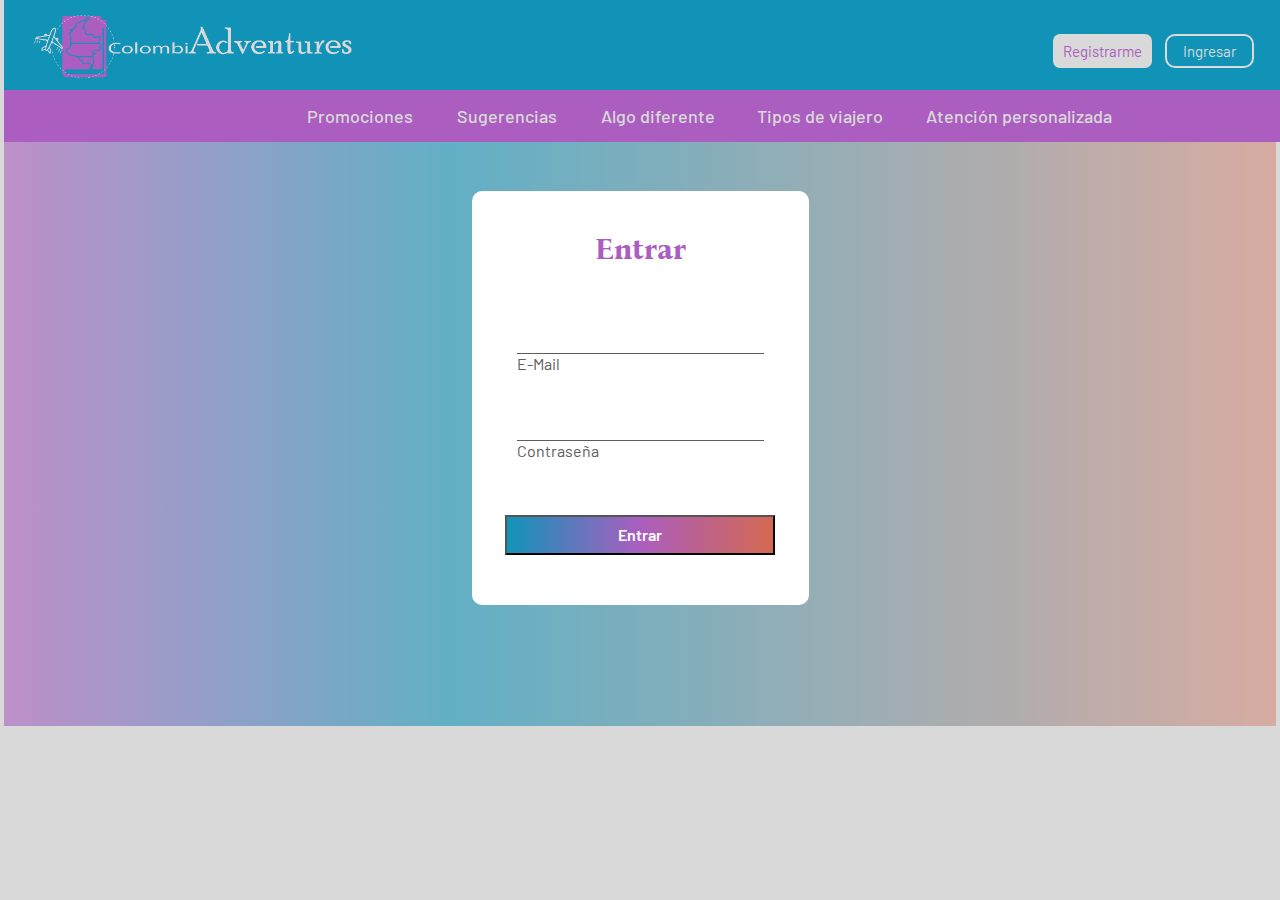
<file: pages/login.html>
<!DOCTYPE html>
<html lang="es">
<head>
    <meta charset="UTF-8">
    <meta http-equiv="X-UA-Compatible" content="IE=edge">
    <meta name="viewport" content="width=device-width, initial-scale=1.0">
    <link rel="stylesheet" href="../css/style.css">
    <!--FUENTES DE LETRA -->
    <link rel="preconnect" href="https://fonts.googleapis.com">
    <link rel="preconnect" href="https://fonts.gstatic.com" crossorigin>
    <link href="https://fonts.googleapis.com/css2?family=Bona+Nova&display=swap" rel="stylesheet">
    <link rel="preconnect" href="https://fonts.googleapis.com">
    <link rel="preconnect" href="https://fonts.gstatic.com" crossorigin>
    <link href="https://fonts.googleapis.com/css2?family=Barlow:ital,wght@0,100;0,200;0,300;0,400;1,100;1,200;1,300;1,400&family=Bona+Nova&display=swap" rel="stylesheet">
    <link rel="icon" type="image/x-icon" href="#" />
    <title>ColombiAdventures</title>
</head>

<body>

    <header>
        <div>
        <img class="isologo" src="../assets/img/isologo.png" alt="logo-ColombiAdventures">
        </div>
        <ul>
            <li class="btnRegistrar"><a href="../pages/registro.html">Registrarme</a></li>
            <li class="btnIngresar"><a href="./pages/login.html">Ingresar</a></li>
        </ul>
    </header>

    <nav class="menu">
        <ul>
            <li> <a href="../index.html#sect-2">Promociones</a></li>
            <li> <a href="../index.html#sect-3">Sugerencias</a></li>
            <li> <a href="../index.html#sect-4">Algo diferente</a> </li>
            <li> <a href="../index.html#sect-5">Tipos de viajero</a> </li>
            <li> <a href="../index.html#sect-6">Atención personalizada</a> </li>
        </ul>
    </nav>

    <nav class="login">
    <form action="" method="POST" id="form">
        <div class="formaslog">
            <h1 class="h1log">Entrar</h1>
            <div class="grupo">
                <input class="loginput" type="email" name="" id="name" required><span class="barra"></span>
                <label class="labin" for="">E-Mail</label>
            </div>
            <div class="grupo">
                <input class="loginput" type="text" name="" id="name" required><span class="barra"></span>
                <label class="labin" for="">Contraseña</label>
            </div>
            <br>
            <button class="btnlogin" type="button">Entrar</button>
        </div>
    </form>
</nav>
</body>
</file>
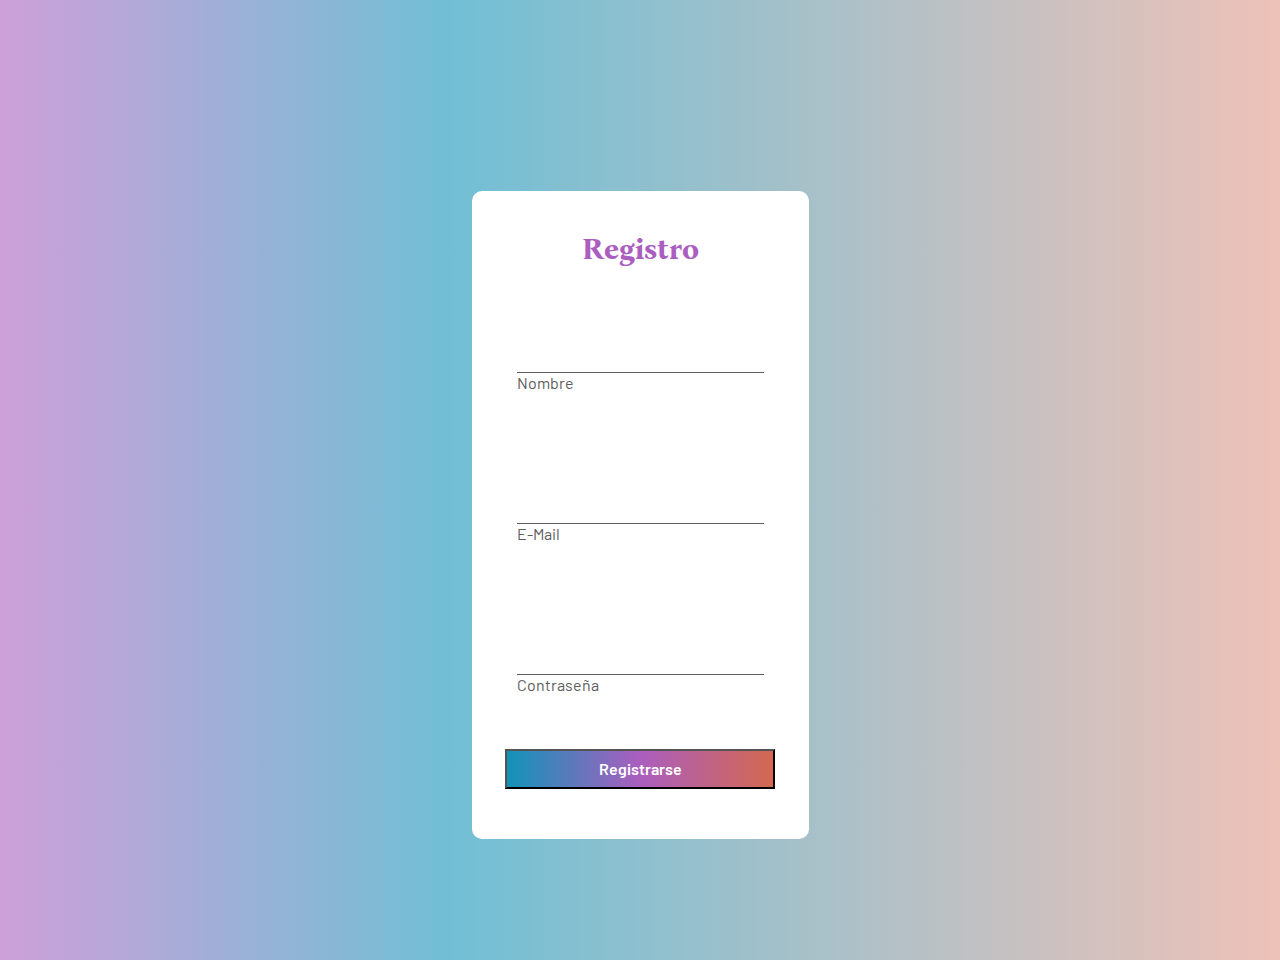
<file: pages/registro.html>
<!DOCTYPE html>
<html lang="es">
<head>
    <meta charset="UTF-8">
    <meta http-equiv="X-UA-Compatible" content="IE=edge">
    <meta name="viewport" content="width=device-width, initial-scale=1.0">
    <link rel="stylesheet" href="../css/style.css">
    <!--FUENTES DE LETRA -->
    <link rel="preconnect" href="https://fonts.googleapis.com">
    <link rel="preconnect" href="https://fonts.gstatic.com" crossorigin>
    <link href="https://fonts.googleapis.com/css2?family=Bona+Nova&display=swap" rel="stylesheet">
    <link rel="preconnect" href="https://fonts.googleapis.com">
    <link rel="preconnect" href="https://fonts.gstatic.com" crossorigin>
    <link href="https://fonts.googleapis.com/css2?family=Barlow:ital,wght@0,100;0,200;0,300;0,400;1,100;1,200;1,300;1,400&family=Bona+Nova&display=swap" rel="stylesheet">
    <link rel="icon" type="image/x-icon" href="../assets/img/isotipo.png" />
    <title></title>
</head>

<body class="login">

    <form action="" method="POST" id="form">
        <div class="formaslog">
            <h1 class="h1log">Registro</h1>
            <br>
            <div class="grupo">
                <input class="loginput" type="text" name="" id="name" required><span class="barra"></span>
                <label class="labin" for="name">Nombre</label>
            </div>
            <br>
            <div class="grupo">
                <input class="loginput" type="email" name="" id="mail" required><span class="barra"></span>
                <label class="labin" for="mail">E-Mail</label>
            </div>
            <br>
            <div class="grupo">
                <input class="loginput" type="text" name="" id="password" required><span class="barra"></span>
                <label class="labin" for="password">Contraseña</label>
            </div>
            <br>
            <button class="btnlogin" type="button">Registrarse</button>

        </div>
    </form>

</body>
</file>
<file: css/style.css>
/*FUENTES DEL PROYECTO
font-family: 'Bona Nova', serif; -> Titulos
font-family: 'Barlow', sans-serif; -> Contenido

*/
*{
    margin: 0;
    padding: auto;
    box-sizing: border-box;
}
body{
    background-color: #D9D9D9;
    padding: 0 0.3%;
    position: absolute;
    width: 100%;
    height: auto;
}
/*--------------------------------------ESTILOS HEADER Y MENÚ---------------------------------------*/
header{
    width: 100%;
    height: auto;
    background-color: #1193B8;
    overflow: hidden;
    position: fixed;
    z-index: 2;
}
.isologo{
    padding: 15px;
    float:left;
    display: inline;
    float: left;
    width: 350px;
    height: auto;
    margin-left: 1%;
}
.btnRegistrar, .btnIngresar{
    text-align: right;
    align-items: end;
}
header ul{
    padding: 15px;
    margin: 10px;
    float: right;
    list-style: none;
    font-family: 'Barlow', sans-serif;
    margin-top: 2%;
 }
 header ul li{
    display: inline;
    padding: 5px;
 }
 a{
    text-decoration: none;
}
.btnRegistrar a{
    background-color: #D9D9D9;
    padding: 8px 10px;
    border-radius: 7px;
    color: #AB5EBF;
    font-size: 15px;
 }
 .btnIngresar a{
    border: 2px solid #D9D9D9;
    padding: 6px 16px;
    border-radius: 10px;
    color: #D9D9D9;
    font-size: 15px;
    
 }

 .menu{
    padding: 15px 0;
    width: 100%;
    height: auto;
    background-color: #AB5EBF;
    margin-top: 90px;
    z-index: 2;
    position: fixed;
    overflow: hidden;
 }

.menu ul li{
    display: inline;
    margin: 2%;
    font-family: 'Barlow', sans-serif;
    font-weight: 500;
 }
.menu ul li a{
    text-decoration: none;
    color: #D9D9D9;
    font-size: 18px;
 }
 .menu ul{
    margin: 0 auto;
    align-items: center;
    margin-left: 19%;

 }
 .menu ul li a:hover{
    color: #fff;
    font-weight: 600;
    font-size: 20px;
 }

/*--------------------------------------ESTILOS SECCIÓN 1 ---------------------------------------*/
.sect-1{
    height: 100%;
    width: 100%;
    align-content: baseline;
    display: flex;
    justify-content: center;
    justify-items: center;
    position: relative;
    margin-top: 10%;
}
.sect-1-promo{
    height: auto;
    width: 80%;
    text-align: center;
    color: #D9D9D9;
    position: absolute;
    top: 20%;
    font-size:30px;
    font-family: 'Barlow', sans-serif;
    box-shadow: 0px 1px 80px 2px rgba(0, 0, 0, 0.473);
    padding: 40px;
}

.img1{
    height: 100%;
    width: 100%;

}
.img2{
   
    height: 100%;
    width: 100%;
    
    }
.backgraund-1{
    height: auto;
    width: 100%;
    transition: 1s;
    background-size: cover;
}
.backgraund-2{
    height: auto;
    width: 100%;
    transition: 1s;
    background-size: cover;

}   
.backgraund-1:hover{
    transform: scale(1.006);
}
.backgraund-2:hover{
    transform: scale(1.006);
}
.sect-1 h1{
    text-align: center;
    font-size: 49px;
    color: #fff;
    text-shadow: 2px 2px 2px #000;
    padding: 10px;
    font-weight: 500;
    margin-top: 5px;
    padding: 10px;
    margin: 5px;
    font-style: oblique;
}
.sect-1 p{
    text-align: left;
    padding: 10px;
    text-align: center;
    padding: 10px;
    margin: 20px;
    
}
.sect-1 .text2-sect1{
    font-weight: 900;
    font-size: 45px;
    text-shadow: 3px 6px 10px #BF5037;
    color: #fff;
}
.sect-1 .text3-sect1{
    font-weight: 900;
    font-size: 30px;
    color: #AB5EBF;
    text-shadow: 2px 1px 2px #e39bf5;
    padding: 10px;
}
.sect-1 .action-1{
    border-radius: 10px;
    border: 1px solid #D9D9D9;
    padding: 10px;
    display: inline-block;
    margin-top: 5px;
    margin-left: 12px;
    background-color: #AB5EBF;
    box-shadow: 0 0px 2px 2px #AB5EBF;
    color: #D9D9D9;
    font-size: 22px;
}

.sect-1 .action-2{
    border-radius: 10px;
    border: 1px solid #AB5EBF;
    padding: 10px;
    display: inline-block;
    margin-top: 5px;
    margin-left: 100px;
    background-color: #D9D9D9;
    box-shadow: 0 0px 2px 2px #D9D9D9;
    color: #D36850;
    font-size: 22px;
}
.action-1:hover{
    background-color: #e39bf5;
    color: #AB5EBF;
}
.action-2:hover{
    background-color: #D36850;
    color: #D9D9D9;
}
/*--------------------------------------ESTILOS SECCIÓN 2 ---------------------------------------*/
.sect-2{
    background: #ac5ebf25;
    height: auto;
    padding: 5%;
    text-align: center;
    overflow: hidden;
}
.carrusel {
	width: 700px;
    height: auto;
	margin:50px auto 0;
	overflow: hidden;
    box-shadow: 5px 10px 20px#000;
}
.carrusel ul {
	display: flex;
	padding: 0;
	width: 600%;
	animation: slide 10s infinite alternate ease-in-out;
}
.carrusel li {
	width: 100%;
    height: auto;
	list-style: none;
}
.carrusel img {
	width: 100%;
    
}
@keyframes slide {
	0% {margin-left: 0%;}
    0% {margin-left: 0%;}

	25% {margin-left: -100%;}
    25% {margin-left: -100%;}
	
	50% {margin-left: -200%;}
    50% {margin-left: -200%;}

    70% {margin-left: -300%;}
	70% {margin-left: -300%;}

    80% {margin-left: -400%;}
	80% {margin-left: -400%;}

    90% {margin-left: -400%;}
    90% {margin-left: -400%;}

	100% {margin-left: -500%;}
	100% {margin-left: -500%;}
}


.title-promo{
    padding: 5px;
    margin: 5px;
    font-family: 'Bona Nova', serif;
    font-style: italic;
    font-weight: 500;
    font-size: 70px;
    line-height: 48px;
    color: #1193B8;
    margin-top: 2%;


}
.carru1{
    height: auto;
    width: 100%;
    background-color: #1193B8;
    padding-top: 2%;
    padding-bottom: 3%;
}

/*Textos*/
/*Titulo*/
.h2carru{
    text-align: center;
    font-family: 'Bona Nova', serif;
    font-weight: 600;
    font-size: 50px;
    padding: 20px;
    line-height: 29px;
    text-align: center;
    color: #D9D9D9;
}

/*Servicios incluidos*/
.pcarru{
    margin-top: 15px;
    margin-left: 30%;
    width: 300px;
    font-family: 'Barlow', sans-serif;
    font-weight: 100;
    font-size: 30px;
    text-align: left;
    color: #D9D9D9;
}
.carru1 .pcarru2, .pcarru3{
    margin-top: 5px;
    margin-left: 1%;
    font-family: 'Barlow', sans-serif;
    font-weight: 300;
}

/*Precio descuento*/
.pcarru2{
    font-size: 50px;
    text-align: left;
    color: #D9D9D9;
}
/*Precio Original*/
.pcarru3{
    padding-bottom: 50px;
    font-family: 'Barlow', sans-serif;
    font-size: 30px;
    text-align: left;
    color: #D9D9D9;
}
/*--------------------------------------ESTILOS SECCIÓN 3 ---------------------------------------*/
.sect-3{
    padding: 3%;
    height: auto;
    display: flex;
    background-color: #D9D9D9;
    justify-content: center;
   
    
   

}
.contenedor-sect-3{
    display: flex;
    flex-wrap: wrap;
    justify-content: center;
    justify-content: space-around;
    max-width: 2000px;
  


}


.visitar0-1{
    margin-bottom: 100px;
    background: url(../assets/img/Sugerencias.png);
    height: 820px;
    width: 820px;
    align-items: end;
    background-size: cover;
    display: flex;
    position: relative;
    
    
    

}

.visitar1-3{
    background: url(../assets/img/sect-3-quindio-pueblo.png);
    height: 820px;
    width: 820px;
    align-items: end;
    background-size: cover;
    display: flex;
    position: relative;
    
    

}

.visitar2-3{
    background: url(../assets/img/sect-3-faro-cartagena.png);
    height: 820px;
    width: 820px;
    background-size: cover;
    align-items: end;
    display: flex;
    position: relative;
    
    

}

.visitar3-3{
    background: url(../assets/img/sect-3-tatacoa-desert.png);
    height: 820px;
    width: 820px;
    background-size: cover;
    align-items: end;
    display: flex;
    position: relative;
    
   
}



.Textosec3{
    padding: 1%;
    height:3cm;
    font-family: 'Inter';
    font-style: normal;
    font-weight: 300;
    font-size: 24px;
    line-height: 29px;
    text-align: center;
    color: #FFFFFF;
    background-color: #1193B8;
    opacity: 60%;
    transition: 1s;
    
}

.Textosec3:hover{
    padding: 1%;
    height:8cm;
    width: 100%;
    font-family: 'Inter';
    font-style: normal;
    font-weight: 300;
    font-size: 24px;
    line-height: 29px;
    text-align: center;
    color: #FFFFFF;
    background-color: #1193B8;
    opacity: 100%;
    transition: 1s;
    
}

.t3{
    text-align: right;
}

.tt3{
    width: 100%;
    font-family: 'Inter';
    font-style: normal;
    font-weight: 300;
    font-size: 20px;
    line-height: 29px;
    text-align: center;
    color: #FFFFFF;
    background-color: #1193B8;
    opacity: 40%;
    transition: 1s;
    opacity: 0;
}

.tt3:hover{
    width: 98%;
    font-family: 'Inter';
    font-style: normal;
    font-weight: 300;
    font-size: 24px;
    line-height: 29px;
    text-align: center;
    color: #FFFFFF;
    background-color: #1193B8;
    opacity: 40%;
    transition: 1s;
    opacity: 100%;
}

/*--------------------------------------ESTILOS SECCIÓN 4 ---------------------------------------*/
.sect-4{
    height: auto;
    background-color: #D9D9D9;
   
}

.title-sect-4{
padding-top: 3%;
font-family: 'Bona Nova', serif;
font-weight: 600;
font-size: 50px;
text-align: center;
color: #AB5EBF;

}

.tsect-4{
font-family: 'Barlow', sans-serif; 
font-weight: 500;
font-size: 30px;
text-align: center;
color: #BF5037;


}

.contenedor-sect-4{
    background-color: #D9D9D9;
    padding: 5% 5% 15% 5%;
    justify-content: center;
    align-items: center;  
    font-family: 'Barlow', sans-serif; 
}

/*imagen 1*/
.lugar-1{
    background: url(../assets/img/sect-4-parque-el-cocuy.jpg);
    background-repeat: no-repeat;
    background-size: cover;
    height: 8cm;
    width: 100%;
    transition: 3s;
    object-fit: fill;
    border-radius: 5px;
    margin-bottom: 10%;
}

.lugar-1, .lugar-2, .lugar-3{
    padding: 2%;
}

.lugar-1:hover{
    height: 8.5cm;
    width: 100%;
    background: url(../assets/video/Nevados.gif);
    border-radius: none;
    background-size: cover;
    cursor: pointer;
}
.text-lugar-1{
    position: relative;
    top: 95%;
    padding: 5px;
    width: 100%;
    background: rgba(171, 94, 191, 0.94);
    box-shadow: 0px 4px 4px rgba(0, 0, 0, 0.5);
    border-radius: 40px;
}

/*imagen 2*/
.lugar-2{
    margin-top:15%;
    background: url(../assets/img/sect-4-barichara.png);
    background-repeat: no-repeat;
    background-size: cover;
    height: 8cm;
    width: 100%;
    transition: 3s;
    object-fit: fill;
    border-radius: 5px;
    margin-bottom: 10%;
}
.lugar-2:hover{
    height: 8.5cm;
    width: 100%;
    background: url(../assets/video/Barichara.gif);
    border-radius: none;
    background-size: cover;
    cursor: pointer;
}
.text-lugar-2{
    position: relative;
    top: 95%;
    width: 100%;
    background: rgba(171, 94, 191, 0.94);
    box-shadow: 0px 4px 4px rgba(0, 0, 0, 0.5);
    border-radius: 40px;

}


/*imagen 3*/
.lugar-3{
    margin-top:15%;
    background: url(../assets/img/sect-4-ciudad-perdida.png);
    background-repeat: no-repeat;
    background-size: cover;
    height: 8cm;
    width: 100%;
    transition: 3s;
    object-fit: fill;
    border-radius: 5px;
}
.lugar-3:hover{
    height: 8.5cm;
    width: 100%;
    background: url(../assets/video/Ciudadperdida.gif);
    border-radius: none;
    background-size: cover;
    cursor: pointer;
}
.text-lugar-3{
    position: relative;
    top: 95%;
    padding: 5px;
    width: 100%;
    height: auto;
    background: rgba(171, 94, 191, 0.94);
    box-shadow: 0px 4px 4px rgba(0, 0, 0, 0.5);
    border-radius: 40px;
}


.text-lugar-2 h3, .text-lugar-1 h3, .text-lugar-3 h3 {
    margin-left: 2%;
    padding: 0.75%;
    color: #D9D9D9;
    font-size: 25px;
    font-family: 'Bona Nova', serif; 
}

.text-lugar-2 p, .text-lugar-1 p, .text-lugar-3 p {
    margin-left: 2%;
    padding: 0.75%;
    color: #D9D9D9;
    font-size: 18px;
}
/*--------------------------------------ESTILOS SECCIÓN 5 ---------------------------------------*/
.sect-5 article img{
    width: 200px;
    
}
.title-viajeros{
    text-align: center;
    font-family: 'Bona Nova', serif;
    margin-top: 3%;
    color: #1193B8;
    font-size: 40px;
}
.viajero-1, .viajero-2, .viajero-3{
    margin: 0 auto;
    margin: 50px 90px;
    display: flex;
    align-items: center;
    flex-direction: row;
    align-content: center;
    justify-content: center;
}
.sect-5 .descripcion-1, .descripcion-2, .descripcion-3{
    margin-left: 2%;
    align-items: center;
    width: 70%;
    height: auto;
    padding: 25px;
    border-radius: 30px;
    box-shadow: 0px 4px 4px rgba(0, 0, 0, 0.7);
    border-radius: 36px;
}
.flecha{
    text-align: right;
    font-size: 30px;
}

.sect-5 .descripcion-1{
    background: rgba(171, 94, 191, 0.25);
}
.sect-5 .descripcion-2{
    background: rgba(17, 147, 184, 0.25);
}
.sect-5 .descripcion-3{
    background: rgba(191, 80, 55, 0.25);
}
.descripcion-1 h3, .descripcion-1 .flecha {
color:#AB5EBF ;
}
.descripcion-2 h3, .descripcion-2 .flecha{
color: #1193B8;
}
.descripcion-3 h3, .descripcion-3 .flecha{
color: #D36850;
}
.descripcion-1 .flecha:hover{
    color: #e39bf5;
    cursor: pointer;
}
.descripcion-2 .flecha:hover{
    color: #8CDEF5;
    cursor: pointer;
}
.descripcion-3 .flecha:hover{
    color: #ff9c86;
    cursor: pointer;
}

.sect-5>article h3{
    font-family: 'Bona Nova', serif;
    font-size: 25px;
}
.sect-5>article p{
    font-family: 'Barlow', sans-serif;
    font-size: 20px;
    padding: 2px;
    margin-top: 5px;
    color: #fff;
}
/*--------------------------------------ESTILOS SECCIÓN 6 ---------------------------------------*/
.container-sect6{
    display: flex;
    justify-content: center;
    flex-direction: row;
    align-items: center;
}
.sect-6{
    width: 100%;
    height: auto;
    background: rgba(171, 94, 191, 0.25);
    padding: 50px 20px;

}
.call-action{
    width: 100%;
}
.formulario{
    width: 80%;
}
.formulario-sect-6{
    margin-left: 10%;
    background-color: #AB5EBF;
    width: 70%;
    height: auto;
    border-radius: 10px;
    align-items: center;
    padding: 4%;
    border:1px solid #1193B8;
    justify-content: center;
    align-items: center;
}
.formulario-sect-6 input{
    width: 90%;
    padding: 6px;
    border-radius: 10px;
    font-family: 'Barlow', sans-serif;
    margin: 10px 0;
    outline: none;
    border: none;
    background-color: #d9d9d94f;
    border-bottom: 3px solid #e39bf5;
    border-top: 3px solid #e39bf5;
    margin-left: 3%;
    font-size: 18px;
    color: #fff;
    
}
.formulario-sect-6 h4{
    font-family: 'Bona Nova', serif;
    text-align: center;
    font-size: 30px;
    color: #D9D9D9;
    font-weight: 600;
    margin-bottom: 20px;
    
    
}
.formulario-sect-6 label{
    text-align: left;
    font-family: 'Barlow', sans-serif;
    font-size: 20px;
    margin-left: 3%;
    color: #D9D9D9;
    font-weight: bold;
}
.btnContactar{
    padding: 5px;
    margin: 4% 0 0 30%;
    border-radius: 8px;
    outline: none;
    border: none;
    width: 40%;
    height: 40px;
    background-color: #1193B8;
    font-size: 18px;
    color: #fff;
    border: #e39bf5 1px solid;
    box-shadow: 0 1px 2px 2px #1193B8;
}
.btnContactar:hover{
    background-color: #e39bf5;
    border: #8CDEF5 1px solid;
    cursor: pointer;
}
.call-action{
    font-size: 30px;
    padding: 10px;
}
.call-action .logo-color{
    margin: 5px;
    width: 400px;
    margin-left: 20%;
}
.call-action h3{
    font-size: 50px;
    text-align: center;
    margin: 3%;
    color: #AB5EBF;
    font-family: 'Bona Nova', serif;
}
.call-action p{
    color: #fff;
    margin: 5%;
    font-size: 30px;
}

/*--------------------------------------ESTILOS LINEAS ---------------------------------------*/
.linea1, .linea2, .linea3{
    height: 5px;
}
.linea1{
    background-color: #AB5EBF;
}
.linea2{
    background-color: #1193B8;
}
.linea3{
    background-color: #AB5EBF;
}
/*--------------------------------------ESTILOS FOOTER---------------------------------------*/
footer{
    background-color: #1193B8;
    width: 100%;
    height: auto;
    overflow: hidden;
    display: flex;
    align-items: center;
    justify-content: center;
}
.elements-footer{
    width: 35%;
    display: inline-block;
    margin: 0 50px;
}
.elements-footer .logo{
    width: 300px;
    height: auto;
    padding: 7px;
    margin-top: 1%;

}
.redes{
    margin-right: 3%;
}
.redes{
    width: 5%;
    height: auto;    
    margin-right: 7px;
    margin-top: 5px;
    filter: drop-shadow(0px 5px 4px rgba(0, 0, 0, 0.5));
}
.copy{
    text-align: center;
    color: #D9D9D9;
}
.general-redes{
    display: flex;
    justify-content: flex-end;
}
.redes{
    width: 35px;
}
/*--------------------------------------ESTILOS LANDINGPAGE---------------------------------------*/
/*--------------------------------------ESTILOS LOGIN---------------------------------------*/
.login{ 
    background: #1193B8;
    background: linear-gradient(90deg, rgba(171,94,191,0.5914740896358543) 0%, rgba(17,147,184,0.5942752100840336) 35%, rgba(211,104,80,0.40379901960784315) 100%);
    height: 100%;
    width: 100%;
    display: flex;
    justify-content: center;
    align-items: center;
    box-sizing: border-box;
    margin: auto 0;
    position: sticky;
    overflow: hidden;
    font-family: 'Barlow', sans-serif;
    }
#form{
    margin-top: 15%;
    padding-bottom: 9.5%;
    overflow: hidden;
}
.h1log{
        text-align: center;
        font-weight: 700;
        font-family: 'Bona Nova', serif; 
        font-size: 30px;
        color: #AB5EBF;
    }

.formaslog{
    background: #fff;
    padding:  40px 0px;
    box-shadow: 0 0 6px 0 rgba(255, 255, 255, 255, 0.8);
    border-radius: 10px;
    width: auto;
}
.formaslog{
    width: 100%;
    margin: auto;
}
.formaslog .grupo{
    position: relative;
    margin: 45px;
    

}
.loginput{
    background: none;
    color: #5e5d5d;
    font-size: 18px;
    padding: 10px 10px 10px 5px;
    display: block;
    width: 100%;
    border: none;
    border-bottom: 1px solid #5e5d5d;
    transition: 0.5s ease-in-out;
}

.loginput:focus{
    outline: none;
    color: #AB5EBF;
    border-bottom: 2px solid #1193B8;
}

.labin{
    color: #5e5d5d;;
    font-size: 16px;
    position: absolute;
    bottom: 5;
    transition: 0.5s ease-in-out all;
    pointer-events: none;
}

.btnlogin{
    font-family: 'Barlow', sans-serif;
    font-weight: 600;
    background: linear-gradient(to right, #1193B8, #AB5EBF, #D36850); /* Edge, Firefox 16+, Chrome 26+, Opera 12+, Safari 7+ */
    display: block;
    width: 80%;
    margin: 10px auto;
    color: #fff;
    height: 40px;
    font-size: 16px;
    cursor: pointer;
    transition: 1s ease-in-out;
}

.btnlogin:hover{
    font-weight: 600;
    background: linear-gradient(to left, #1193B8, #AB5EBF, #D36850); /* Edge, Firefox 16+, Chrome 26+, Opera 12+, Safari 7+ */
    display: block;
    width: 80%;
    margin: 10px auto;
    color: #fff;
    height: 40px;
    font-size: 16px;
    cursor: pointer;
}
/*--------------------------------------ESTILOS REGISTRO---------------------------------------*/
</file>
